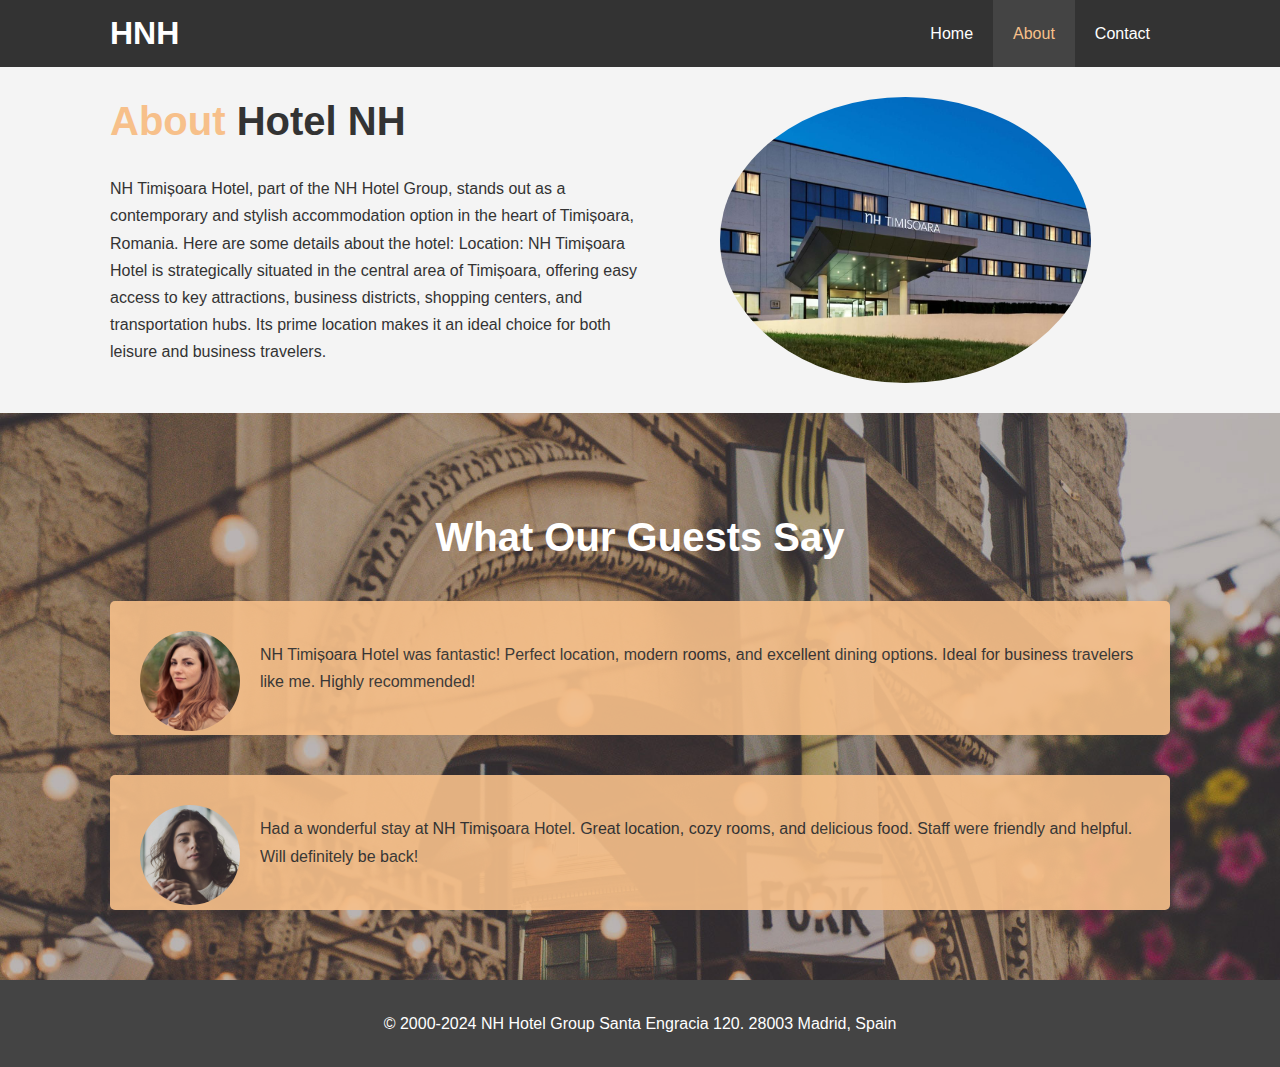
<file: about.html>
<!DOCTYPE html>
<html lang="en">
  <head>
    <meta charset="UTF-8" />
    <meta name="viewport" content="width=device-width, initial-scale=1.0" />
    <meta
      name="description"
      content="Welcome to the most extraordinary hotel in Romania"
    />
    <meta
      name="keywords"
      content="hotel, Romania hotel, new Romania hotel, hotel for family"
    />
    <link rel="stylesheet" href="css/style.css" />
    <link rel="stylesheet" media="screen and (max-width: 768px)" href="css/mobile.css" />
    <title>Hotel NH | About</title>
  </head>
  <body>
    <header>
      <nav id="navbar">
        <div class="container">
          <h1 class="logo"><a href="index.html">HNH</a></h1>
          <ul>
            <li><a href="index.html">Home</a></li>
            <li><a class="current" href="about.html">About</a></li>
            <li><a href="contact.html">Contact</a></li>
          </ul>
        </nav>  
    </header>
  <section id="about-info" class="bg-light py-3">
<div class="container">
  <div class="info-left">
    <h1 class="l-heading"><span class="text-primary">About</span> Hotel NH</h1>
    <p>NH Timișoara Hotel, part of the NH Hotel Group, stands out as a contemporary and stylish accommodation option in the heart of Timișoara, Romania. Here are some details about the hotel:
      Location: NH Timișoara Hotel is strategically situated in the central area of Timișoara, offering easy access to key attractions, business districts, shopping centers, and transportation hubs. Its prime location makes it an ideal choice for both leisure and business travelers.
      </p>
  </div>
  <div class="info-right">
<img src="./img/328137028.jpg" alt="hotel"
  </div>
</div>
  </section>
  <div class="clr">
    <section id="testimonials" class="py-3">
      <div class="container">
        <h2 class="l-heading">What Our Guests Say</h2>
        <div class="testimonial bg-primary">
          <img src="./img/person-1.jpg" alt="Elisa">
          <p>NH Timișoara Hotel was fantastic! Perfect location, modern rooms, and excellent dining options. Ideal for business travelers like me. Highly recommended!
          </p>
        </div>
        <div class="testimonial bg-primary">
          <img src="./img/person-2.jpg" alt="Adela">
          <p>Had a wonderful stay at NH Timișoara Hotel. Great location, cozy rooms, and delicious food. Staff were friendly and helpful. Will definitely be back!
          </p>
        </div>
      </div>
    </section>
  </div>
    <footer id="main-footer">
      <p>&copy; 2000-2024 NH Hotel Group Santa Engracia 120. 28003 Madrid, Spain</p>
    </footer>
  </body>
</html>
</file>
<file: css/mobile.css>
#navbar .logo {
    float: none;
    text-align: center;
  }
  
  #navbar ul, #navbar ul li {
    float: none;
  }
  
  #navbar ul li a {
    padding: 5px;
    border-bottom: #444 dotted 1px;
  }
  
  /* Showcase */
  #showcase {
    height: 100%;
  }
  
  #showcase .showcase-content {
    padding-top: 70px;
    padding-bottom: 30px;
  }
  
  /* Home Info */
  #home-info {
    height: 550px;
  }
  
  #home-info .info-img {
    display: none;
  }
  
  #home-info .info-content {
    float: none;
    width: 100%;
  }
  
  /* Boxes */
  .box {
    float: none;
    width: 100%;
  }
  
  /* About */
  #about-info .info-right, #about-info .info-left {
    float: none;
    width: 100%;
  }
  
  #about-info .info-right {
    margin-top: 30px;
  }
  
  .l-heading {
    text-align: center;
  }
  
  /* Contact */
  #contact-info .box {
    border-bottom: #444 dotted 1px;
  }
</file>
<file: css/style.css>
/* Reset */
* {
  margin: 0;
  padding:0;
  box-sizing: border-box;
}

/* Main Styling */
html,body {
  font-family: 'Segoe UI', Tahoma, Geneva, Verdana, sans-serif;
  line-height: 1.7em;
}

a {
  color: #333;
  text-decoration: none;
}

h1, h2, h3 {
  padding-bottom: 20px;
}

p {
  margin: 10px 0;
}

/* Utility Classes */
.container {
  margin: auto;
  max-width: 1100px;
  overflow: auto;
  padding: 0 20px;
}

.text-primary {
  color: #f7c08a;
}

.lead {
  font-size: 20px;
}

.btn {
  display: inline-block;
  font-size: 18px;
  color: #fff;
  background: #333;
  padding: 13px 20px;
  border: none;
  cursor: pointer;
}

.btn:hover {
  background: #f7c08a;
  color: #333;
}

.btn-light {
  background: #f4f4f4;
  color: #333;
}

.bg-dark {
  background: #333;
  color: #fff;
}

.bg-light {
  background: #f4f4f4;
  color: #333;
}

.bg-primary {
  background: #f7c08a;
  color: #333;
}

.clr {
  clear: both;
}

.l-heading {
  font-size: 40px;
  line-height: 1.2;
}

/* Padding */
.py-1 { padding: 10px 0; }
.py-2 { padding: 20px 0; }
.py-3 { padding: 30px 0; }

/* Navbar */
#navbar {
  background: #333;
  color: #fff;
  overflow: auto;
}

#navbar a {
  color: #fff;
}

#navbar .logo {
  float: left;
  padding-top: 20px;
}

#navbar ul {
  list-style: none;
  float: right;
}

#navbar ul li {
  float: left;
}

#navbar ul li a {
  display: block;
  padding: 20px;
  text-align: center;
}

#navbar ul li a:hover, 
#navbar ul li a.current {
  background: #444;
  color: #f7c08a;
}

/* Showcase */
#showcase {
  background: url('../img/showcase.jpg') no-repeat center center/cover;
  height: 600px;
}

#showcase .showcase-content {
  color: #fff;
  text-align: center;
  padding-top: 170px;
}

#showcase .showcase-content h1 {
  font-size: 60px;
  line-height: 1.2em;
}

#showcase .showcase-content p {
  padding-bottom: 20px;
  line-height: 1.7em;
}

/* Home Info */
#home-info {
  height: 550px;
}

#home-info .info-img {
  float: left;
  width: 50%;
  background: url('../img/Nh-Timisoara-Hotel-Exterior.jpg') no-repeat;
  min-height: 100%;
}

#home-info .info-content {
  float: right;
  width: 50%;
  height: 100%;
  text-align: center;
  padding: 50px 30px;
  overflow: hidden;
}

#home-info .info-content p {
  padding-bottom: 30px;
}

/* Features */
.box {
  float: left;
  width: 33.3%;
  padding: 50px;
  text-align:center;
}

.box i {
  margin-bottom: 10px;
}

/* About Info */
#about-info .info-right {
  float: right;
  width: 50%;
  min-height: 100%;
}

#about-info .info-right img {
  display: block;
  margin: auto;
  width: 70%;
  border-radius: 50%;
}

#about-info .info-left {
  float: left;
  width: 50%;
  min-height: 100%;
}

/* Testimonials */
#testimonials {
  height: 100%;
  background: url('../img/test-bg.jpg') no-repeat center center/cover;
  padding-top: 100px;
}

#testimonials h2 {
  color: #fff;
  text-align: center;
  padding-bottom: 40px;
}

#testimonials .testimonial {
  padding: 30px;
  margin-bottom: 40px;
  border-radius: 5px;
  opacity: 0.9;
}

#testimonials .testimonial img {
  width: 100px;
  float: left;
  margin-right: 20px;
  border-radius: 50%;
}

/* Contact Form */
#contact-form .form-group {
  margin-bottom: 20px;
}

#contact-form label {
  display: block;
  margin-bottom: 5px;
}

#contact-form input, 
#contact-form textarea {
  width: 100%;
  padding: 10px;
  border: 1px #ddd solid;
}

#contact-form textarea {
  height: 200px;
}

#contact-form input:focus, 
#contact-form textarea:focus {
  outline: none;
  border-color: #f7c08a;
}

/* Footer */
#main-footer {
  text-align: center;
  background: #444;
  color: #fff;
  padding: 20px;
}
</file>
